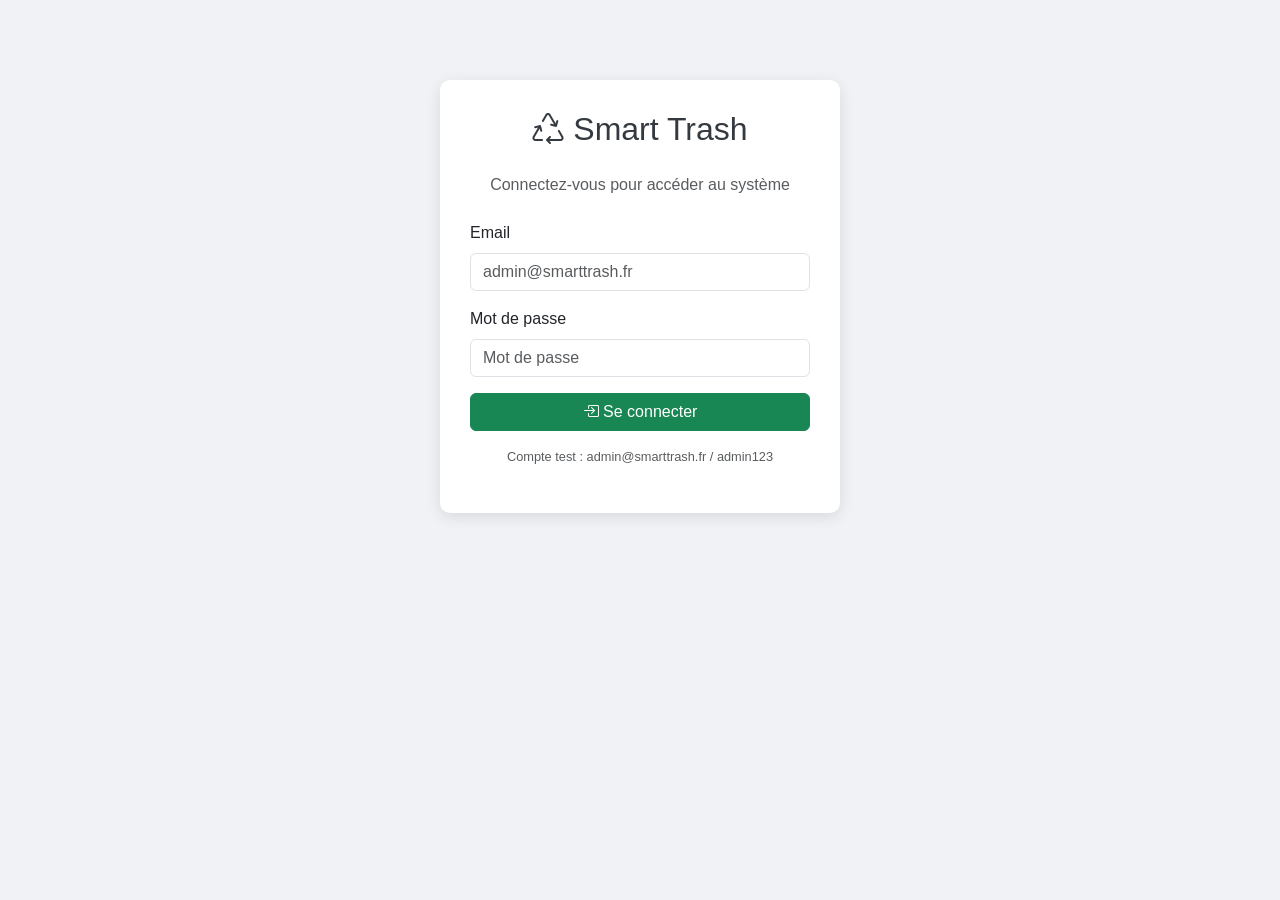
<file: web/index.html>
<!DOCTYPE html>
<html lang="fr">
<head>
    <meta charset="UTF-8">
    <meta name="viewport" content="width=device-width, initial-scale=1.0">
    <title>Smart Trash</title>
</head>
<body>
    <script>
        // Redirection automatique
        // Si l'utilisateur est connecté → Dashboard
        // Sinon → Page de connexion
        if (localStorage.getItem("user")) {
            window.location.href = "dashboard.html";
        } else {
            window.location.href = "login.html";
        }
    </script>
</body>
</html>
</file>
<file: web/css/style.css>
/* ============================================
   Smart Trash - Feuille de style principale
   ============================================ */

/* Variables de couleurs */
:root {
    --vert: #28a745;
    --orange: #fd7e14;
    --rouge: #dc3545;
    --bleu: #007bff;
    --gris-fonce: #343a40;
    --gris-clair: #f8f9fa;
}

/* ============================================
   Layout général
   ============================================ */
body {
    font-family: 'Segoe UI', Tahoma, Geneva, Verdana, sans-serif;
    background-color: #f0f2f5;
    margin: 0;
}

/* ============================================
   Barre de navigation
   ============================================ */
.navbar {
    background-color: var(--gris-fonce) !important;
}

.navbar-brand {
    font-weight: bold;
    font-size: 1.3rem;
}

.navbar-brand i {
    color: var(--vert);
}

/* ============================================
   Contenu principal
   ============================================ */
.main-content {
    padding: 20px;
    max-width: 1400px;
    margin: 0 auto;
}

.page-title {
    font-size: 1.6rem;
    font-weight: 600;
    color: var(--gris-fonce);
    margin-bottom: 20px;
}

/* ============================================
   Cartes du dashboard
   ============================================ */
.stat-card {
    border: none;
    border-radius: 10px;
    box-shadow: 0 2px 8px rgba(0, 0, 0, 0.08);
    transition: transform 0.2s;
}

.stat-card:hover {
    transform: translateY(-3px);
}

.stat-card .card-body {
    padding: 20px;
}

.stat-card .stat-number {
    font-size: 2rem;
    font-weight: 700;
}

.stat-card .stat-label {
    font-size: 0.85rem;
    color: #6c757d;
    text-transform: uppercase;
    letter-spacing: 0.5px;
}

.stat-card .stat-icon {
    font-size: 2.5rem;
    opacity: 0.3;
}

/* ============================================
   Badges de niveau
   ============================================ */
.badge-niveau-bas {
    background-color: var(--vert);
    color: white;
}

.badge-niveau-moyen {
    background-color: var(--orange);
    color: white;
}

.badge-niveau-haut {
    background-color: var(--rouge);
    color: white;
}

/* ============================================
   Barre de progression (niveau de remplissage)
   ============================================ */
.progress-niveau {
    height: 20px;
    border-radius: 10px;
    background-color: #e9ecef;
}

.progress-niveau .progress-bar {
    border-radius: 10px;
    font-size: 0.75rem;
    font-weight: 600;
}

/* ============================================
   Tableau
   ============================================ */
.table-smart th {
    background-color: var(--gris-fonce);
    color: white;
    font-weight: 500;
    font-size: 0.9rem;
}

.table-smart td {
    vertical-align: middle;
}

/* ============================================
   Carte Leaflet
   ============================================ */
#map {
    height: 500px;
    border-radius: 10px;
    box-shadow: 0 2px 8px rgba(0, 0, 0, 0.1);
}

/* ============================================
   Formulaires
   ============================================ */
.form-login {
    max-width: 400px;
    margin: 80px auto;
    padding: 30px;
    background: white;
    border-radius: 10px;
    box-shadow: 0 4px 15px rgba(0, 0, 0, 0.1);
}

.form-login h2 {
    text-align: center;
    margin-bottom: 25px;
    color: var(--gris-fonce);
}

/* ============================================
   Alertes
   ============================================ */
.alerte-active {
    border-left: 4px solid var(--rouge);
}

.alerte-resolue {
    border-left: 4px solid var(--vert);
    opacity: 0.7;
}

/* ============================================
   Chargement
   ============================================ */
.loading {
    text-align: center;
    padding: 40px;
    color: #6c757d;
}

.loading i {
    font-size: 2rem;
    animation: spin 1s linear infinite;
}

@keyframes spin {
    100% { transform: rotate(360deg); }
}

/* ============================================
   Responsive
   ============================================ */
@media (max-width: 768px) {
    .stat-card .stat-number {
        font-size: 1.5rem;
    }

    #map {
        height: 350px;
    }

    .page-title {
        font-size: 1.3rem;
    }
}
</file>
